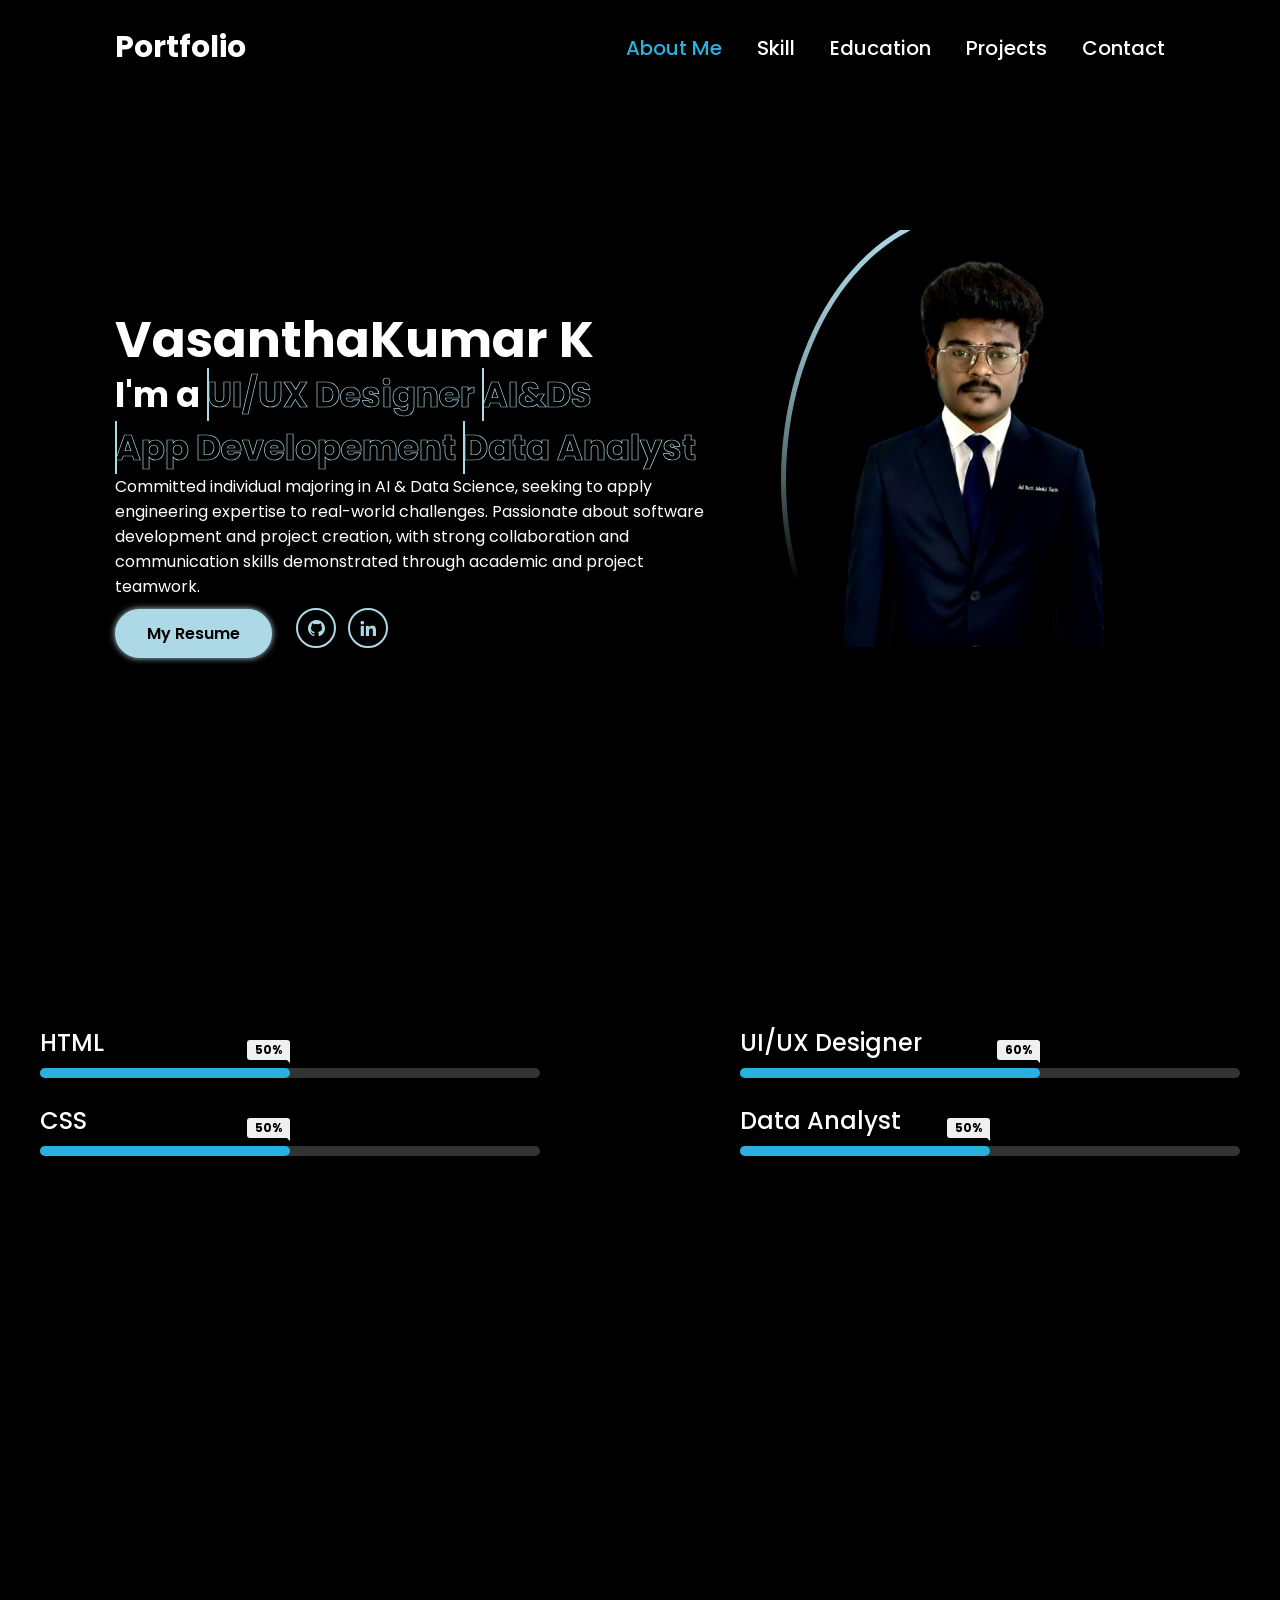
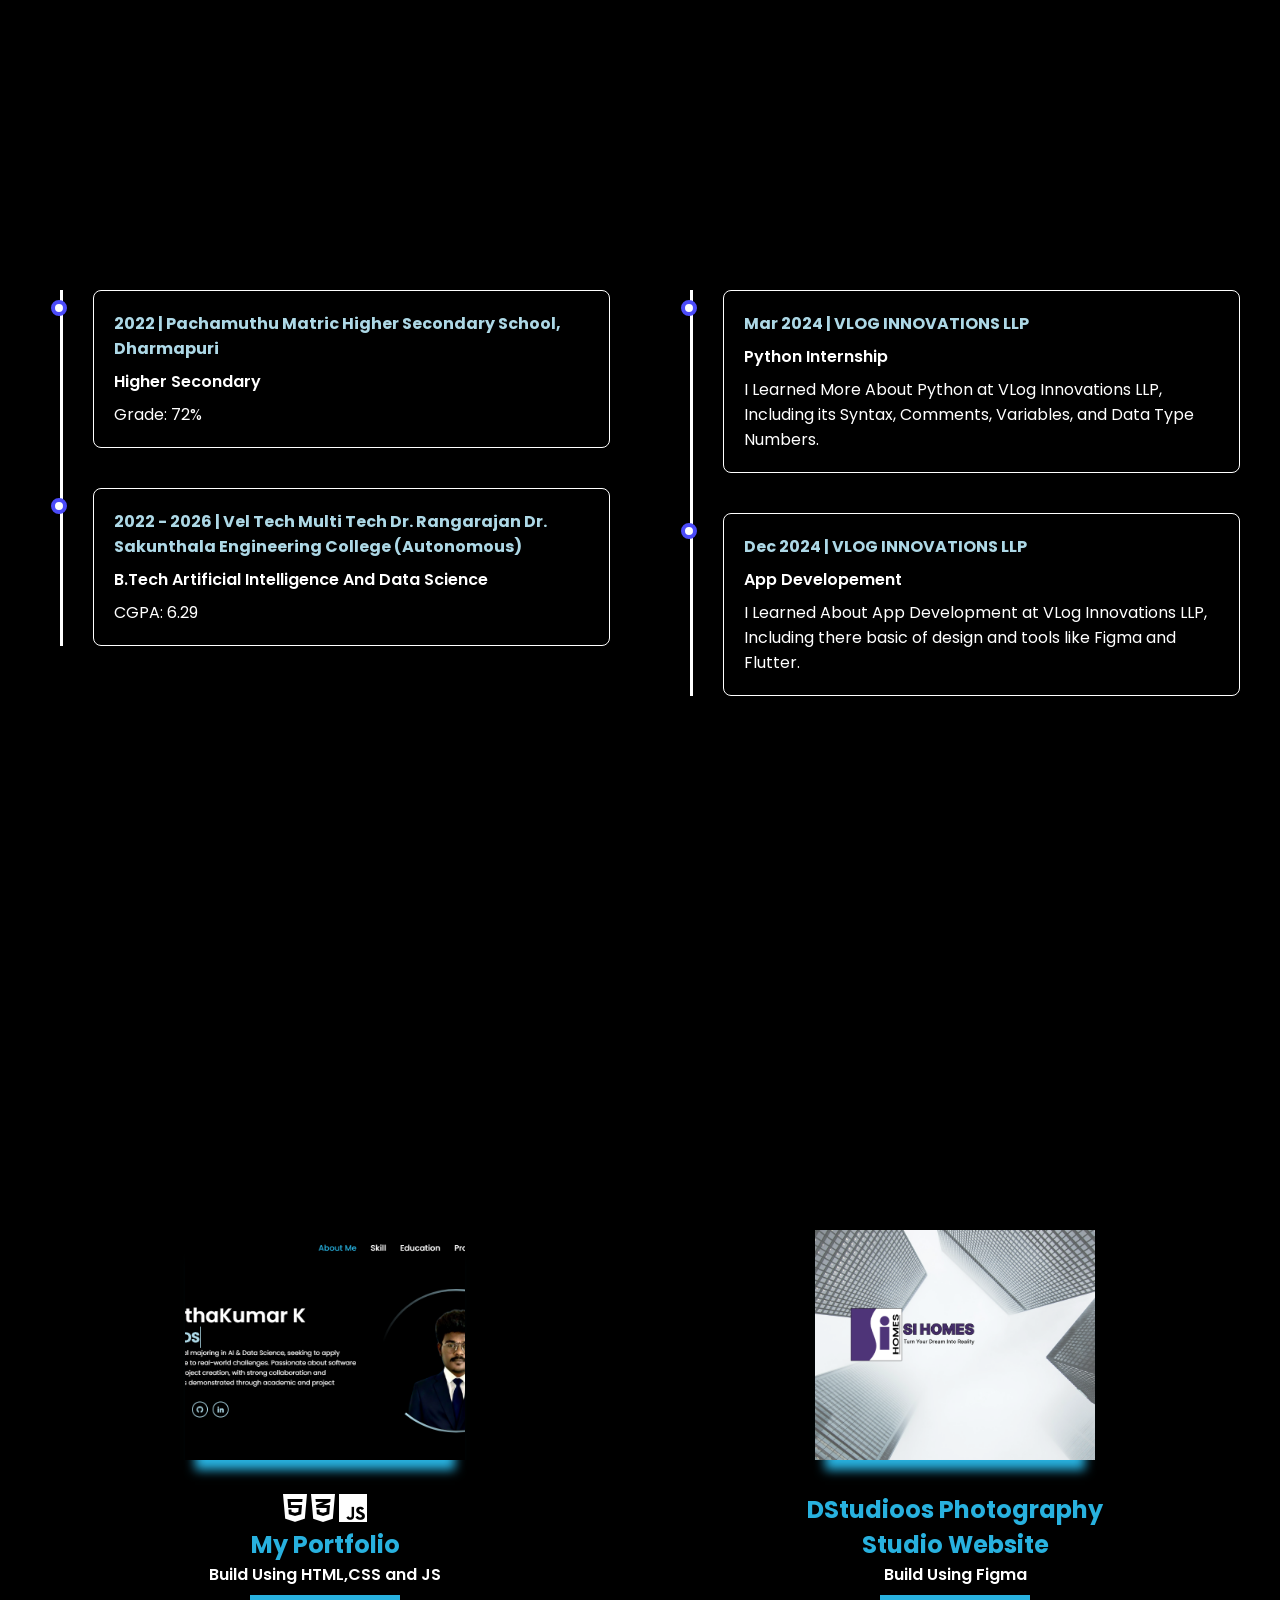
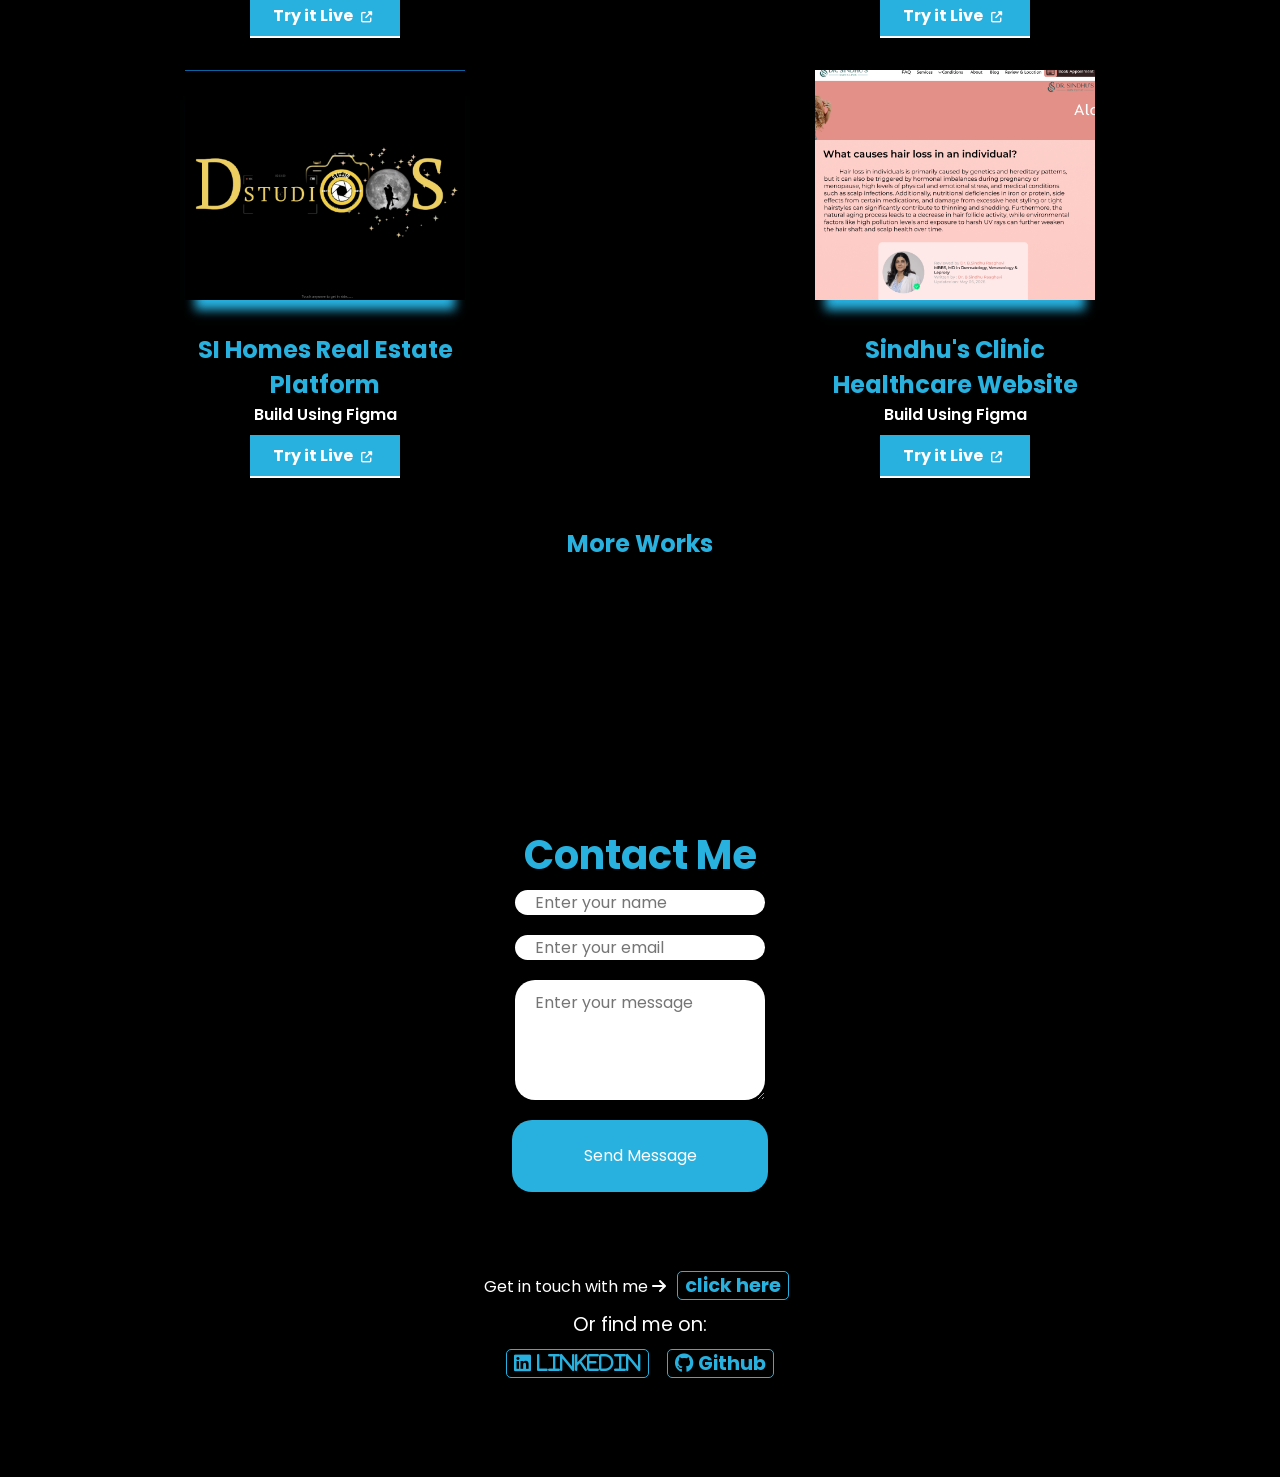
<file: index.html>
<!DOCTYPE html>
<html lang="en">

<head>
    <meta charset="UTF-8">
    <meta name="viewport" content="width=device-width, initial-scale=1.0">
    <link rel="stylesheet" href="https://cdnjs.cloudflare.com/ajax/libs/font-awesome/6.5.1/css/all.min.css">
    <link rel="stylesheet" href="https://unpkg.com/aos@next/dist/aos.css" />
    <link href='https://unpkg.com/boxicons@2.1.4/css/boxicons.min.css' rel='stylesheet'>
    <link rel="stylesheet" href="index.css">
    <title>VasanthaKumar Portfolio</title>
    <script src="main.js" defer></script>
</head>

<body>
    <nav class="nav-container">
        <a href="./index.html" class="logo">Portfolio</a>
        <ul>
            <li><a href="index.html" class="active">About Me</a></li>
            <li><a href="skill.html" rel="">Skill</a></li>
            <li><a href="education.html" rel="">Education</a></li>
            <li><a href="project.html" rel="">Projects</a></li>
            <li><a href="Contact.html" rel="">Contact</a></li>
        </ul>
    </nav>

    <div class="bars_animation">
        <div class="bar" style="--i:6"></div>
        <div class="bar" style="--i:5"></div>
        <div class="bar" style="--i:4"></div>
        <div class="bar" style="--i:3"></div>
        <div class="bar" style="--i:2"></div>
        <div class="bar" style="--i:1"></div>
    </div>

    <section class="about_me">
        <div class="about_me_info">
            <h1>VasanthaKumar K</h1>
            <h2>I'm a
                <span style="--i:4" data_text="UI/UX Designer">UI/UX Designer</span>
                <span style="--i:3" data_text="AI&DS">AI&DS</span>
                <span style="--i:2" data_text="App Developement">App Developement</span>
                <span style="--i:1" data_text="Data Analyst">Data Analyst</span>
            </h2>
            <p>Committed individual majoring in AI & Data Science,
                seeking to apply engineering expertise to real-world
                challenges. Passionate about software development and
                project creation, with strong collaboration and
                communication skills demonstrated through academic
                and project teamwork.
            </p>
            <div class="btn_list">
                <a href="vasanthakumar.pdf" class="btn">My Resume</a>
                <div class="list">
                    <a href="https://github.com/Vasanthakumar-2004"><i class='bx bxl-github'></i></a>
                    <a href="https://www.linkedin.com/in/k-vasanthakumar/"><i class='bx bxl-linkedin'></i></a>
                </div>
            </div>
        </div>

        <div class="img">
            <div class="img_box">
                <div class="img_item">
                    <img src="./vasanth-1.png" alt="" />
                </div>
            </div>
        </div>
    </section>

    <section id="section-skills" class="skills">
        <div class="right-content">
            <div class="skills-all-bar">
                <div class="skills-bar">
                    <div class="bar">

                        <div class="info">
                            <span>HTML</span>
                        </div>

                        <div class="progress-line">
                            <span class="html"></span>
                        </div>

                        <div class="bar">
                            <div class="info">
                                <span>CSS</span>
                            </div>

                            <div class="progress-line">
                                <span class="css"></span>
                            </div>
                        </div>
                    </div>
                </div>

                <div class="skills-bar">
                    <div class="bar">

                        <div class="info">
                            <span>UI/UX Designer</span>
                        </div>

                        <div class="progress-line">
                            <span class="ai"></span>
                        </div>

                        <div class="bar">
                            <div class="bar">
                                <div class="info">
                                    <span>Data Analyst</span>
                                </div>

                                <div class="progress-line">
                                    <span class="ds"></span>
                                </div>
                            </div>
                        </div>
                    </div>
                </div>
            </div>
        </div>
        </div>
    </section>

    <section id="section-Education" class="resume-section">
        <div class="resume-container">
            <div class="resume-column">
                <div class="timeline">
                    <div class="timeline-item">
                        <div class="timeline-dot"></div>
                        <div class="timeline-content">
                            <span class="timeline-date">2022 | Pachamuthu Matric Higher Secondary School,
                                Dharmapuri</span>
                            <h4>Higher Secondary</h4>
                            <p>Grade: 72%</p>
                        </div>
                    </div>

                    <div class="timeline-item">
                        <div class="timeline-dot"></div>
                        <div class="timeline-content">
                            <span class="timeline-date">2022 - 2026 | Vel Tech Multi Tech Dr. Rangarajan Dr. Sakunthala
                                Engineering College (Autonomous)</span>
                            <h4>B.Tech Artificial Intelligence And Data Science</h4>
                            <p>CGPA: 6.29</p>
                        </div>
                    </div>
                </div>
            </div>

            <div class="resume-column">
                <div class="timeline">
                    <div class="timeline-item">
                        <div class="timeline-dot"></div>
                        <div class="timeline-content">

                            <span class="timeline-date">Mar 2024 | VLOG INNOVATIONS LLP</span>
                            <h4>Python Internship</h4>
                            <p>I Learned More About Python at VLog
                                Innovations LLP, Including its Syntax,
                                Comments, Variables, and Data Type Numbers.</p>
                        </div>
                    </div>

                    <div class="timeline-item">
                        <div class="timeline-dot"></div>
                        <div class="timeline-content">

                            <span class="timeline-date">Dec 2024 | VLOG INNOVATIONS LLP</span>
                            <h4>App Developement</h4>
                            <p>I Learned About App Development at VLog Innovations LLP, Including there basic of
                                design and tools like Figma and Flutter.</p>
                        </div>
                    </div>
                </div>
            </div>
        </div>
    </section>

    <section id="my-works">
        <div class="portfolio">
            <div class="project-container">
                <div class="project-column">
                    <div class="portfolio-content container">
                        <div class="proj-1">
                            <img src="./my_portfolio.PNG">
                            <div class="proj1-details">
                                <i class="fa-brands fa-html5"></i>
                                <i class="fa-brands fa-css3-alt"></i>
                                <i class="fa-brands fa-js"></i>
                                <h2>My Portfolio</h2>
                                <p>Build Using HTML,CSS and JS</p>
                                <button><a href="https://vasanthakumar-2004.github.io/My_Portfolio/" target="blank">Try
                                        it Live
                                        <i class="fas fa-external-link-alt"></i></a>
                                </button>
                            </div>
                        </div>

                        <div class="proj-2">
                            <img src="./project-1.PNG">
                            <div class="proj1-details">
                                <!-- <i class="fa-brands fa-html5"></i>
                            <i class="fa-brands fa-css3-alt"></i>
                            <i class="fa-brands fa-js"></i> -->
                                <h2>SI Homes Real Estate Platform</h2>
                                <p>Build Using Figma</p>
                                <button><a
                                        href="https://www.figma.com/design/uWf05gUfEZp9aQF5GDk62v/Untitled?node-id=16-2&t=H9rAsawZoNLd2D2Y-1"
                                        target="blank">Try it Live <i class="fas fa-external-link-alt"></i></a>
                                </button>
                            </div>
                        </div>
                    </div>
                </div>

                <div class="project-column">
                    <div class="portfolio-content container">
                        <div class="proj-3">
                            <img src="./project-2.PNG">
                            <div class="proj1-details">
                                <!-- <i class="fa-brands fa-html5"></i>
                            <i class="fa-brands fa-css3-alt"></i>
                            <i class="fa-brands fa-js"></i> -->
                                <h2>DStudioos Photography Studio Website</h2>
                                <p>Build Using Figma</p>
                                <button><a
                                        href="https://www.figma.com/design/t0U9JHfPLI0zr0eUjEvFi0/Untitled?node-id=1-4&t=x6TIq6PaKLezVpaf-1"
                                        target="blank">Try it Live <i class="fas fa-external-link-alt"></i></a>
                                </button>
                            </div>
                        </div>

                        <div class="proj-4">
                            <img src="./project-3.PNG">
                            <div class="proj1-details">
                                <!-- <i class="fa-brands fa-html5"></i>
                            <i class="fa-brands fa-css3-alt"></i>
                            <i class="fa-brands fa-js"></i> -->
                                <h2>Sindhu's Clinic Healthcare Website</h2>
                                <p>Build Using Figma</p>
                                <button><a
                                        href="https://www.figma.com/design/bhLt3nWiWgSmuUyJcXJwCc/Untitled?node-id=0-1&t=Khv708AMUnp4Rg54-1"
                                        target="blank">Try it Live <i class="fas fa-external-link-alt"></i></a>
                                </button>
                            </div>
                        </div>
                    </div>
                </div>
            </div>

            <div class="more-work">
                <a href="https://github.com/Vasanthakumar-2004" target="blank">More Works</a>
            </div>
        </div>

    </section>

    <section id="section-contact" class="contact">
        <div id="contact-me">
            <div class="container">
                <div class="contact-content">
                    <h2>Contact Me</h2>
                    <form class="contact-form" id="contact-form"
                        data-sheets-endpoint="https://script.google.com/macros/s/AKfycbz0I5yYVTTUwa115kjIw3XCAq9MMgZbXia7VqjFE_3TooB5V_99bil3Hx9yUqxcmLl8/exec">
                        <input type="text" name="name" placeholder="Enter your name" autocomplete="name" required>
                        <input type="email" name="email" placeholder="Enter your email" autocomplete="email" required>
                        <textarea name="message" placeholder="Enter your message" rows="4" required></textarea>
                        <button type="submit">Send Message</button>
                        <p class="form-status" id="contact-status" aria-live="polite"></p>
                    </form>

                    <p class="mail">
                        Get in touch with me
                        <i class="fas fa-arrow-right"></i>
                        <a href="https://forms.gle/wiWG9Ju7QA9TzYY67">click here</a>
                    <p class="links">Or find me on:</p>
                    </p>
                    <a href="https://www.linkedin.com/in/k-vasanthakumar/" target="blank"><i class="fab fa-linkedin">
                            Linkedin</i></a>
                    <a href="https://github.com/Vasanthakumar-2004" target="blank"><i class="fab fa-github"></i>
                        Github</a>

                </div>
            </div>
        </div>
    </section>

</body>

</html>
</file>
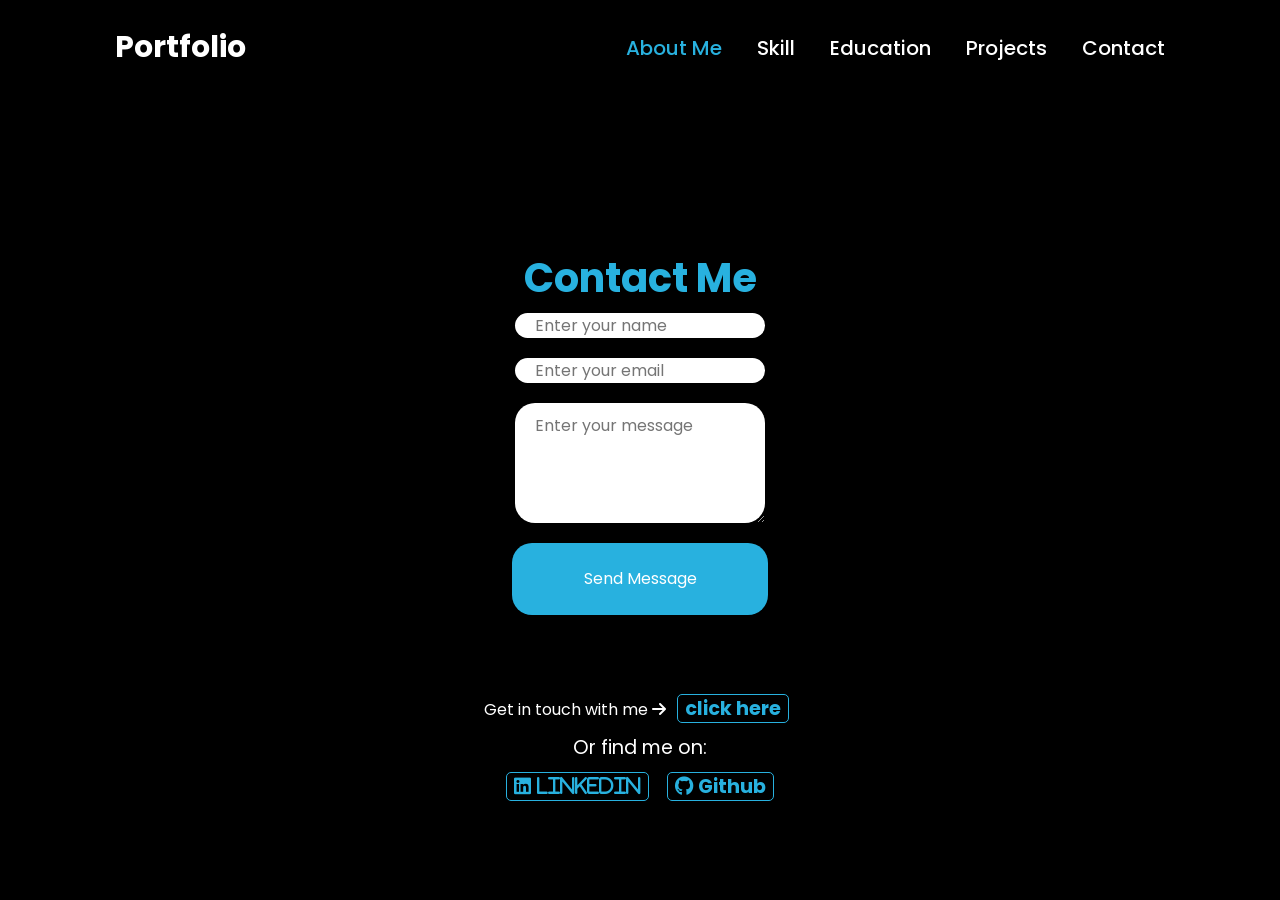
<file: Contact.html>
<!DOCTYPE html>
<html lang="en">
<head>
    <meta charset="UTF-8">
    <meta name="viewport" content="width=device-width, initial-scale=1.0">
    <link rel="stylesheet" href="https://cdnjs.cloudflare.com/ajax/libs/font-awesome/6.5.1/css/all.min.css">
    <link rel="stylesheet" href="https://unpkg.com/aos@next/dist/aos.css" />
    <link href='https://unpkg.com/boxicons@2.1.4/css/boxicons.min.css' rel='stylesheet'>
    <link rel="stylesheet" href="index.css">
    <title>VasanthaKumar Portfolio</title>
    <script src="main.js" defer></script>
</head>
<body>
    <nav class="nav-container">
        <a href="./index.html" class="logo">Portfolio</a>
        <ul>
            <li><a href="index.html" class="active">About Me</a></li>
            <li><a href="skill.html" rel="">Skill</a></li>
            <li><a href="education.html" rel="">Education</a></li>
            <li><a href="project.html" rel="">Projects</a></li>
            <li><a href="Contact.html" rel="">Contact</a></li>
        </ul>
    </nav>

    <div class="bars_animation">
        <div class="bar" style="--i:6"></div>
        <div class="bar" style="--i:5"></div>
        <div class="bar" style="--i:4"></div>
        <div class="bar" style="--i:3"></div>
        <div class="bar" style="--i:2"></div>
        <div class="bar" style="--i:1"></div>
    </div>

    <section id="section-contact" class="contact">
        <div id="contact-me">
            <div class="container">
                <div class="contact-content">
                    <h2>Contact Me</h2>

                    <form class="contact-form" id="contact-form" data-sheets-endpoint="https://script.google.com/macros/s/AKfycbz0I5yYVTTUwa115kjIw3XCAq9MMgZbXia7VqjFE_3TooB5V_99bil3Hx9yUqxcmLl8/exec">
                        <input type="text" name="name" placeholder="Enter your name" autocomplete="name" required>
                        <input type="email" name="email" placeholder="Enter your email" autocomplete="email" required>
                        <textarea name="message" placeholder="Enter your message" rows="4" required></textarea>
                        <button type="submit">Send Message</button>
                        <p class="form-status" id="contact-status" aria-live="polite"></p>
                    </form>

                    <p class="mail">
                        Get in touch with me
                        <i class="fas fa-arrow-right"></i>
                        <a href="https://forms.gle/wiWG9Ju7QA9TzYY67">click here</a>
                        <p class="links">Or find me on:</p>
                    </p>
                    <a href="https://www.linkedin.com/in/k-vasanthakumar/" target="blank"><i class="fab fa-linkedin">
                        Linkedin</i></a>
                    <a href="https://github.com/Vasanthakumar-2004" target="blank"><i class="fab fa-github"></i> Github</a>
                    
                </div>
            </div>
        </div>
    </section>

</body>
</html>
</file>
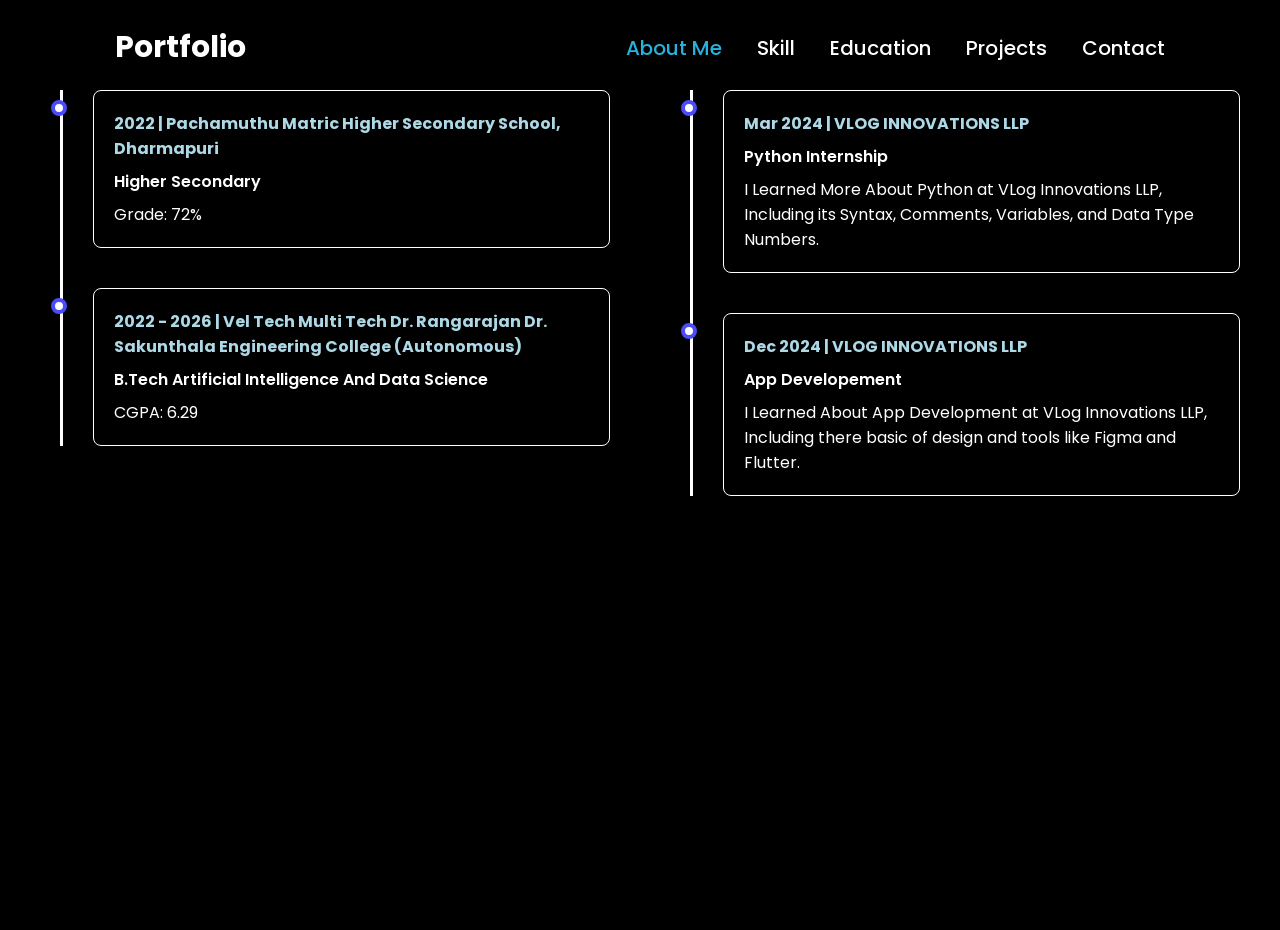
<file: education.html>
<!DOCTYPE html>
<html lang="en">
<head>
    <meta charset="UTF-8">
    <meta name="viewport" content="width=device-width, initial-scale=1.0">
    <link rel="stylesheet" href="https://cdnjs.cloudflare.com/ajax/libs/font-awesome/6.5.1/css/all.min.css">
    <link rel="stylesheet" href="https://unpkg.com/aos@next/dist/aos.css" />
    <link href='https://unpkg.com/boxicons@2.1.4/css/boxicons.min.css' rel='stylesheet'>
    <link rel="stylesheet" href="index.css">
    <title>VasanthaKumar Portfolio</title>
</head>
<body>
    <nav class="nav-container">
        <a href="./index.html" class="logo">Portfolio</a>
        <ul>
            <li><a href="index.html" class="active">About Me</a></li>
            <li><a href="skill.html" rel="">Skill</a></li>
            <li><a href="education.html" rel="">Education</a></li>
            <li><a href="project.html" rel="">Projects</a></li>
            <li><a href="Contact.html" rel="">Contact</a></li>
        </ul>
    </nav>

    <div class="bars_animation">
        <div class="bar" style="--i:6"></div>
        <div class="bar" style="--i:5"></div>
        <div class="bar" style="--i:4"></div>
        <div class="bar" style="--i:3"></div>
        <div class="bar" style="--i:2"></div>
        <div class="bar" style="--i:1"></div>
    </div>

      <section id="section-Education" class="resume-section">
        <div class="resume-container">
          <div class="resume-column">
            <div class="timeline">
              <div class="timeline-item">
                <div class="timeline-dot"></div>
                <div class="timeline-content">
                  <span class="timeline-date">2022 | Pachamuthu Matric Higher Secondary School, Dharmapuri</span>
                  <h4>Higher Secondary</h4>
                  <p>Grade: 72%</p>
                </div>
              </div>

              <div class="timeline-item">
                <div class="timeline-dot"></div>
                <div class="timeline-content">
                  <span class="timeline-date">2022 - 2026 | Vel Tech Multi Tech Dr. Rangarajan Dr. Sakunthala Engineering College (Autonomous)</span>
                  <h4>B.Tech Artificial Intelligence And Data Science</h4>
                  <p>CGPA: 6.29</p>
                </div>
              </div>
            </div>
          </div>
          
          <div class="resume-column">
            <div class="timeline">
                <div class="timeline-item">
                    <div class="timeline-dot"></div>
                    <div class="timeline-content">
                        
                    <span class="timeline-date">Mar 2024 | VLOG INNOVATIONS LLP</span>
                    <h4>Python Internship</h4>
                    <p>I Learned More About Python at VLog
                        Innovations LLP, Including its Syntax,
                        Comments, Variables, and Data Type Numbers.</p>
                    </div>
                </div>
            
                <div class="timeline-item">
                  <div class="timeline-dot"></div>
                  <div class="timeline-content">

                    <span class="timeline-date">Dec 2024 | VLOG INNOVATIONS LLP</span>
                    <h4>App Developement</h4>
                    <p>I Learned About App Development at VLog Innovations LLP, Including there basic of
                        design and tools like Figma and Flutter.</p>
                  </div>
                </div>
              </div>
          </div>
        </div>
    </section>

</body>
</html>
</file>
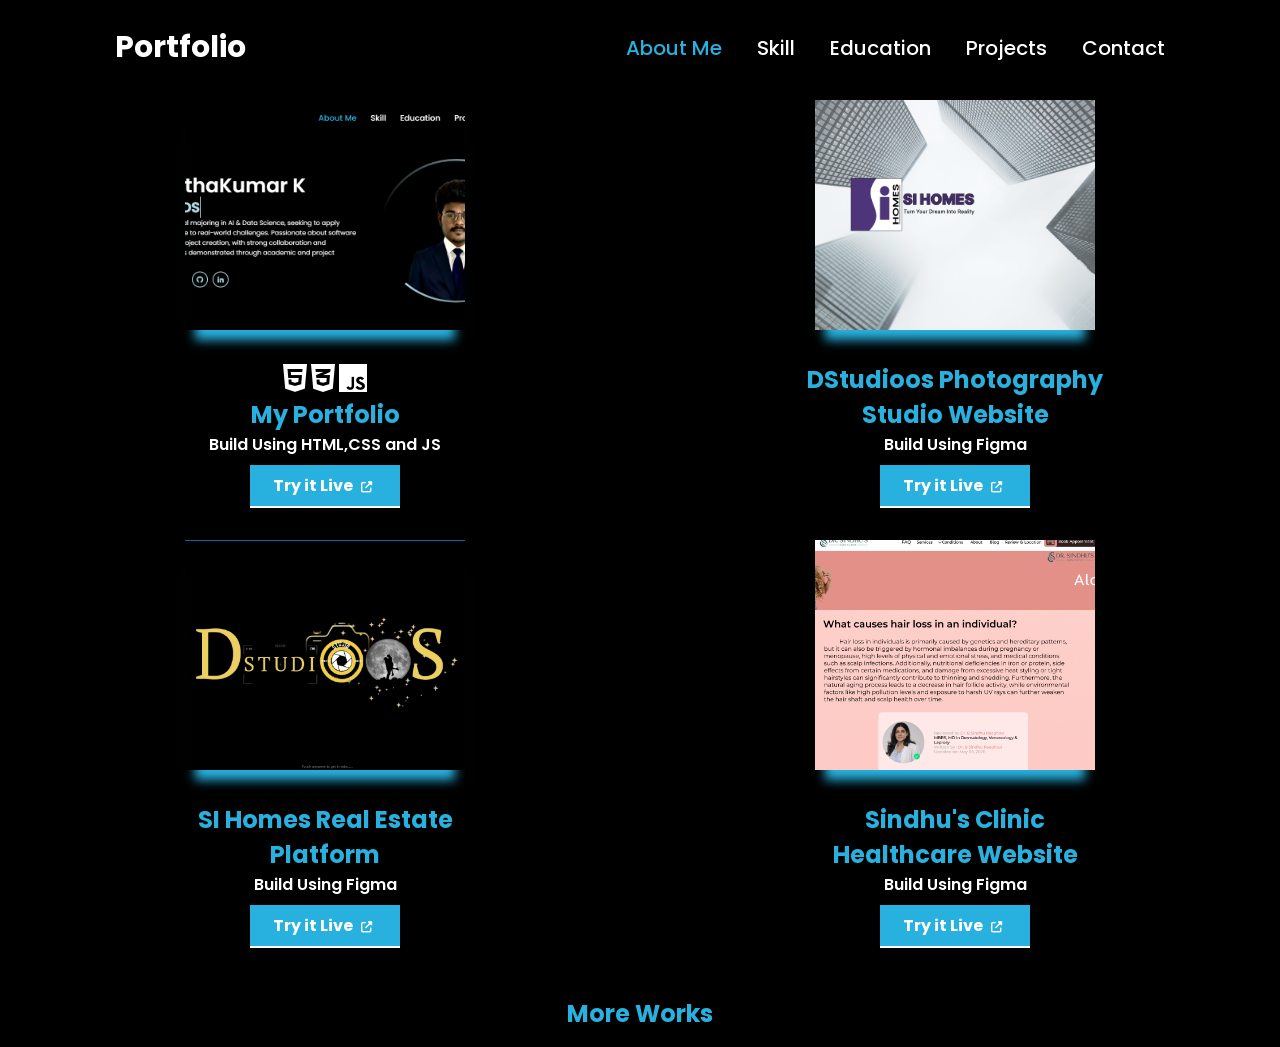
<file: project.html>
<!DOCTYPE html>
<html lang="en">

<head>
    <meta charset="UTF-8">
    <meta name="viewport" content="width=device-width, initial-scale=1.0">
    <link rel="stylesheet" href="https://cdnjs.cloudflare.com/ajax/libs/font-awesome/6.5.1/css/all.min.css">
    <link rel="stylesheet" href="https://unpkg.com/aos@next/dist/aos.css" />
    <link href='https://unpkg.com/boxicons@2.1.4/css/boxicons.min.css' rel='stylesheet'>
    <link rel="stylesheet" href="index.css">
    <title>VasanthaKumar Portfolio</title>
    <script src="main.js" defer></script>
</head>

<body>
    <nav class="nav-container">
        <a href="./index.html" class="logo">Portfolio</a>
        <ul>
            <li><a href="index.html" class="active">About Me</a></li>
            <li><a href="skill.html" rel="">Skill</a></li>
            <li><a href="education.html" rel="">Education</a></li>
            <li><a href="project.html" rel="">Projects</a></li>
            <li><a href="Contact.html" rel="">Contact</a></li>
        </ul>
    </nav>

    <div class="bars_animation">
        <div class="bar" style="--i:6"></div>
        <div class="bar" style="--i:5"></div>
        <div class="bar" style="--i:4"></div>
        <div class="bar" style="--i:3"></div>
        <div class="bar" style="--i:2"></div>
        <div class="bar" style="--i:1"></div>
    </div>

    <section id="my-works">
        <div class="portfolio">
            <div class="project-container">
                <div class="project-column">
                    <div class="portfolio-content container">
                        <div class="proj-1">
                            <img src="./my_portfolio.PNG">
                            <div class="proj1-details">
                                <i class="fa-brands fa-html5"></i>
                                <i class="fa-brands fa-css3-alt"></i>
                                <i class="fa-brands fa-js"></i>
                                <h2>My Portfolio</h2>
                                <p>Build Using HTML,CSS and JS</p>
                                <button><a href="https://vasanthakumar-2004.github.io/My_Portfolio/" target="blank">Try
                                        it Live
                                        <i class="fas fa-external-link-alt"></i></a>
                                </button>
                            </div>
                        </div>

                        <div class="proj-2">
                            <img src="./project-1.PNG">
                            <div class="proj1-details">
                                <!-- <i class="fa-brands fa-html5"></i>
                            <i class="fa-brands fa-css3-alt"></i>
                            <i class="fa-brands fa-js"></i> -->
                                <h2>SI Homes Real Estate Platform</h2>
                                <p>Build Using Figma</p>
                                <button><a
                                        href="https://www.figma.com/design/uWf05gUfEZp9aQF5GDk62v/Untitled?node-id=16-2&t=H9rAsawZoNLd2D2Y-1"
                                        target="blank">Try it Live <i class="fas fa-external-link-alt"></i></a>
                                </button>
                            </div>
                        </div>
                    </div>
                </div>

                <div class="project-column">
                    <div class="portfolio-content container">
                        <div class="proj-3">
                            <img src="./project-2.PNG">
                            <div class="proj1-details">
                                <!-- <i class="fa-brands fa-html5"></i>
                            <i class="fa-brands fa-css3-alt"></i>
                            <i class="fa-brands fa-js"></i> -->
                                <h2>DStudioos Photography Studio Website</h2>
                                <p>Build Using Figma</p>
                                <button><a
                                        href="https://www.figma.com/design/t0U9JHfPLI0zr0eUjEvFi0/Untitled?node-id=1-4&t=x6TIq6PaKLezVpaf-1"
                                        target="blank">Try it Live <i class="fas fa-external-link-alt"></i></a>
                                </button>
                            </div>
                        </div>

                        <div class="proj-4">
                            <img src="./project-3.PNG">
                            <div class="proj1-details">
                                <!-- <i class="fa-brands fa-html5"></i>
                            <i class="fa-brands fa-css3-alt"></i>
                            <i class="fa-brands fa-js"></i> -->
                                <h2>Sindhu's Clinic Healthcare Website</h2>
                                <p>Build Using Figma</p>
                                <button><a
                                        href="https://www.figma.com/design/bhLt3nWiWgSmuUyJcXJwCc/Untitled?node-id=0-1&t=Khv708AMUnp4Rg54-1"
                                        target="blank">Try it Live <i class="fas fa-external-link-alt"></i></a>
                                </button>
                            </div>
                        </div>
                    </div>
                </div>
            </div>

            <div class="more-work">
                <a href="https://github.com/Vasanthakumar-2004" target="blank">More Works</a>
            </div>
        </div>
    </section>

</body>

</html>
</file>
<file: index.css>
@import url('https://fonts.googleapis.com/css2?family=Poppins:wght@100;200;300;400;500;600&display=swap');

*{
    margin: 0;
    padding: 0;
    box-sizing: border-box;
    font-family: 'poppins', 'sans-serif';
}

body{
    background-color: black;
    width: 100%;
    height: 100%;
}

a{
    color: white;
    text-decoration: none;
}

.nav-container{
    position: fixed;
    left: 0;
    top: 0;
    width: 100%;
    padding: 25px 9%;
    display: flex;
    justify-content: space-between;
    align-items: center;
    z-index: 100;
    visibility: hidden;
    opacity: 0;
    animation: show_navbar 1.5s linear forwards;
    animation-delay: 1.2s;
}

@keyframes show_navbar{
    100%{
        visibility: visible;
        opacity: 1;
    }
}

.nav-container .logo{
    font-size: 30px;
    font-weight: 700;
}

.nav-container ul{
    display: flex;
}

.nav-container ul li{
    list-style: none;
    margin-left: 35px;
}

.nav-container ul li a{
    font-size: 20px;
    font-weight: 500;
    transition: .5s;
}

.active{
    color: rgb(40, 177, 223);
}

.nav-container ul li:hover a{
    color: rgb(40, 177, 223);
}

.about_me{
    display: flex;
    gap: 50px;
    align-items: center;
    height: 100vh;
    padding: 60px 9% 0;
    color: white;
    visibility: hidden;
    opacity: 0;
    animation: show_navbar 1.5s linear forwards;
    animation-delay: 1.6s;
}

.about_me h1{
    font-size: 50px;
}

.about_me h2{
    display: inline-block;
    font-size: 35px;
    margin-top: -10px;
}

.about_me h2 span{
    position: relative;
    display: inline-block;
    color: transparent;
    -webkit-text-stroke: .7px lightblue;
    animation: display_text 16s linear infinite;
    animation-delay: calc(-4s * var(--i));
}

@keyframes display_text{
    25%, 100%{
        display:none;
    }
}

.about_me h2 span::before{
    content: attr(data_text);
    position: absolute;
    width: 0%;
    border-right: 2px solid lightblue;
    color: lightblue;
    white-space: nowrap;
    overflow: hidden;
    animation: fill_text 4s linear infinite;
}

@keyframes fill_text{
    10%, 100%{
        width: 0%;
    }
    70%, 90%{
        width: 100%;
    }
}

.about_me p{
    font-size: 16px;
    margin-top: 10px 0 25px;
}

.about_me .btn_list{
    display: flex;
    align-items: center;
}

.btn{
    display: inline-block;
    padding: 10px 30px;
    margin-top: 10px;
    background-color: lightblue;
    border: 2px solid lightblue;
    border-radius: 30px;
    box-shadow: 0 0 6px lightblue;
    font-size: 16px;
    color: black;
    font-weight: 600;
}

.btn:hover{
    background: transparent;
    color: lightblue;
    box-shadow: none;
}

.about_me .btn_list .list{
    margin-left: 20px;
}

.about_me .btn_list .list a{
    display: inline-flex;
    padding: 8px;
    border: 2px solid lightblue;
    border-radius: 30px;
    font-size: 20px;
    color: lightblue;
    margin: 0 4px;
}

.about_me .btn_list .list a:hover{
    background: lightblue;
    color: black;
    box-shadow: 0 0 10px lightblue;
}

.img .img_box{
    position: relative;
    width: 30vw;
    height: 60vh;
    border-radius: 50%;
    padding: 5px;
    display: flex;
    justify-content: center;
    align-items: center;
    overflow: hidden;
}

.img .img_box::before,
.img .img_box::after{
    content: '';
    position: absolute;
    width: 500px;
    height: 500px;
    background: conic-gradient(transparent,transparent,
    transparent, lightblue);
    transform: rotate(0deg);
    animation: rotate_border 10s linear infinite;
}

.img .img_box::after{
    animation-delay: -5s;
}

@keyframes rotate_border{
    100%{
        transform: rotate(360deg);
    }
}

.img .img_box .img_item{
    position: relative;;
    width: 100%;
    height: 100%;
    background: black;
    border-radius: 50%;
    border: .1px solid black;
    display: flex;
    justify-content: center;
    overflow: hidden;
    z-index: 1;
}

.img .img_box .img_item img{
    position: absolute;
    top: 24px;
    display: block;
    width: 85%;
    object-fit: cover;
    mix-blend-mode: lighten;
}

/* .huggingface{
    width: 22px;
    height: 22px;
    background-color: lightblue;
} */

.bars_animation{
    position: absolute;
    width: 100%;
    height: 100%;
    display: flex;
    z-index: -1;
}

.bars_animation .bar{
    width: 100%;
    height: 100%;
    background: black;
    transform: translateY(-100%);
    animation: show_bars .5s ease-in-out forwards;
    animation-delay: calc(.1s * var(--i));
}

@keyframes show_bars{
    100%{
        transform: translateY(0%);
    }
}













/*-----Education-----*/

.resume-section {
    background: black;
    padding: 60px 0;
    margin-top: 30px;
    color: #fff;
    min-height: 100vh;
}

.resume-title {
    text-align: center;
    font-size: 2rem;
    font-weight: bold;
    margin-bottom: 40px;
}
.resume-title span {
    color: lightblue;
}

.resume-container {
    display: flex;
    justify-content: center;
    gap: 60px;
    max-width: 1200px;
    margin: 0 auto;
}

.resume-column {
    flex: 1;
    min-width: 320px;
}

.resume-column h3 {
    font-size: 1.5rem;
    margin-bottom: 30px;
    font-weight: 600;
    text-align: center;
}

.timeline {
    position: relative;
    margin-left: 20px;
    padding-left: 20px;
    border-left: 3px solid white;
}

.timeline-item {
    position: relative;
    margin-bottom: 40px;
}

.timeline-dot {
    position: absolute;
    left: -32px;
    top: 10px;
    width: 16px;
    height: 16px;
    background: #fff;
    border: 4px solid rgb(75, 75, 249);
    border-radius: 50%;
    z-index: 1;
}

.timeline-content {
    background: #000000;
    border: 1px solid #fff;
    border-radius: 8px;
    padding: 20px;
    margin-left: 10px;
    box-shadow: 0 2px 8px rgba(0,0,0,0.05);
}

.timeline-content h4 {
    font-size: 1rem;
    font-weight: 600;
    margin-bottom: 8px;
    color: white;

}

.timeline-date {
    color: lightblue;
    font-size: 1rem;
    font-weight: bold;
    display: block;
    margin-bottom: 8px;
}



/*-----Skills-----*/
.skills{
    background: black;
    display: flex;
    justify-content: center;
    height: 100vh;
}

/* .skills-heading {
    font-size: 3rem;
    font-weight: 600;
    color: rgb(40, 177, 223);
    text-align: right;
    padding-top: 15px;
} */

.skills-bar {
    padding:  100px;
}

.skills-bar .bar {
    margin: 25px 0;
}

.skills-bar .bar .info span {
    font-size: 1.5rem;
    font-weight: 500;
}

.skills-bar .bar .info {
    margin-bottom: 8px;
    color: white;
    text-align: left;
}

.skills-all-bar{
    display: flex;
    align-items: start;
}

.skills-bar .bar .progress-line {
    position: relative;
    height: 10px;
    width: 500px;
    background: #333;
    border-radius: 10px;
    transform: scaleX(0);
    transform-origin: left;
    animation: animate 1s cubic-bezier(1, 0, 0.5, 1) forwards;
}

.bar .progress-line span {
    position: absolute;
    background: rgb(40, 177, 223);
    height: 100%;
    border-radius: 10px;
    transform: scaleX(0);
    transform-origin: left;
    animation: animate 1s 1s cubic-bezier(1, 0, 0.5, 1) forwards;
}

@keyframes animate {
    100% {
        transform: scaleX(1);
    }
}

.progress-line .html {
    width: 50%;
}

.progress-line .css {
    width: 50%;
}

.progress-line .bootstrap {
    width: 50%;
}

.progress-line .javascript {
    width: 50%;
}

.progress-line .c {
    width: 50%;
}



.skills-bar .progress-line .ai {
    width: 60%;
}

.progress-line .sql {
    width: 60%;
}

.progress-line .dl {
    width: 50%;
}

.progress-line .ds {
    width: 50%;
}

.progress-line .nn {
    width: 50%;
}

.bar .progress-line span::before {
    position: absolute;
    content: "";
    height: 0;
    right: 0;
    top: -12px;
    width: 0;
    border: 7px solid transparent;
    border-bottom-width: 0px;
    border-right-width: 0px;
    border-top-style: #f0f0f0;
    border-top-color: #f0f0f0;
}

.bar .progress-line span::after {
    position: absolute;
    right: 0;
    top: -28px;
    color: black;
    font-size: 12px;
    font-weight: 700;
    background: #f0f0f0;
    padding: 1px 8px;
    border-radius: 3px;
}

.progress-line .html::after {
    content: "50%";
}

.progress-line .css::after {
    content: "50%";
}

.progress-line .bootstrap::after {
    content: "50%";
}

.progress-line .javascript::after {
    content: "50%";
}

.progress-line .c::after {
    content: "50%";
}

.progress-line .ai::after {
    content: "60%";
}

.progress-line .sql::after {
    content: "60%";
}

.progress-line .dl::after {
    content: "50%";
}

.progress-line .ds::after {
    content: "50%";
}

.progress-line .nn::after {
    content: "50%";
}



/*-----Project-----*/
 
.portfolio-content{
    display: flex;
    justify-content: center;
    align-items: flex-start;
    flex-wrap: wrap;
    gap: 2rem;
    margin-left: 0;
    padding-top: 100px;
}

.project-container {
    display: flex;
    justify-content: center;
    gap: 60px;
    max-width: 1200px;
    margin: 0 auto;
}

.project-column {
    flex: 1;
    min-width: 320px;
}

.proj-1,
.proj-2{
    display: flex;
    justify-content: center;
    align-items: center;
    gap: 1.7rem;
}

.portfolio {
  background: black;
  /* padding: 2rem 0; */
}

/* .proj-heading h1 {
  text-align: center;
  color: rgb(40, 177, 223);
  font-size: 2rem;
  font-weight: bold;
  margin: 1.5rem 0;
} */

.proj-1 img {
  height: 230px;
  width: 280px;
  object-fit: cover;
  /* border-radius: 50%; */
  box-shadow: 0 20px 10px -10px rgb(40, 177, 223);
  margin-right: 1.7rem;
}

.proj-1 .proj1-details {
  width: 100%;
  max-width: 320px;
}

.proj-1 .proj1-details i {
  font-size: 2rem;
  color: #ffffff;
}

.proj-1 .proj1-details h2 {
  font-size: 1.5rem;
  color: rgb(40, 177, 223);
}

.proj-1 .proj1-details p {
  font-size: 1rem;
  color: #ffffff;
  font-weight: 600;
}

.proj-1 .proj1-details button {
  background: rgb(40, 177, 223);
  padding: 0.5rem;
  margin-top: 0.5rem;
  width: 150px;
  border: none;
  border-bottom: 2px solid #ffffff;
}

.proj-1 .proj1-details button a {
  text-decoration: none;
  color: #ffffff;
  font-weight: bold;
  font-size: 1rem;
  transition: 0.2s ease-in-out;
  text-align: center;
  transition: 0.3s ease-in-out;
}

.proj-1 .proj1-details button .fas {
  font-size: 0.7rem;
  padding: 0.3rem;
  transition: 0.2s ease-in-out;
}

.proj-1 .proj1-details button:hover {
  background: #000000;
}

.proj-1 .proj1-details button:hover a,
.proj-1 .proj1-details button:hover .fas {
  color: #f0f0e6;
}

/*.....proj2.....*/
.portfolio-content{
    display: flex;
    justify-content: center;
    align-items: flex-start;
    flex-wrap: wrap;
    gap: 2rem;
    margin-left: 0;
    padding-top: 100px;
}

.proj-1,
.proj-2{
    display: flex;
    justify-content: left;
    align-items: center;
    gap: 1.7rem;
}

.portfolio {
  background: black;
  /* padding: 2rem 0; */
}

/* .proj-heading h1 {
  text-align: center;
  color: rgb(40, 177, 223);
  font-size: 2rem;
  font-weight: bold;
  margin: 1.5rem 0;
} */

.proj-2 img {
  height: 230px;
  width: 280px;
  object-fit: cover;
  /* border-radius: 50%; */
  box-shadow: 0 20px 10px -10px rgb(40, 177, 223);
  margin-right: 1.7rem;
}

.proj-2 .proj1-details {
  width: 32rem;
}

.proj-2 .proj1-details i {
  font-size: 2rem;
  color: #ffffff;
}

.proj-2 .proj1-details h2 {
  font-size: 1.5rem;
  color: rgb(40, 177, 223);
}

.proj-2 .proj1-details p {
  font-size: 1rem;
  color: #ffffff;
  font-weight: 600;
}

.proj-2 .proj1-details button {
  background: rgb(40, 177, 223);
  padding: 0.5rem;
  margin-top: 0.5rem;
  width: 150px;
  border: none;
  border-bottom: 2px solid #ffffff;
}

.proj-2 .proj1-details button a {
  text-decoration: none;
  color: #ffffff;
  font-weight: bold;
  font-size: 1rem;
  transition: 0.2s ease-in-out;
  text-align: center;
  transition: 0.3s ease-in-out;
}

.proj-2 .proj1-details button .fas {
  font-size: 0.7rem;
  padding: 0.3rem;
  transition: 0.2s ease-in-out;
}

.proj-2 .proj1-details button:hover {
  background: #000000;
}

.proj-2 .proj1-details button:hover a,
.proj-2 .proj1-details button:hover .fas {
  color: #f0f0e6;
}

/*.....proj3.....*/
.portfolio-content{
    display: flex;
    justify-content: center;
    align-items: flex-start;
    flex-wrap: wrap;
    gap: 2rem;
    margin-left: 0;
    padding-top: 100px;
}

.proj-2,
.proj-3{
    display: flex;
    justify-content: center;
    align-items: center;
    gap: 1.7rem;
}

.portfolio {
  background: black;
  /* padding: 2rem 0; */
}

/* .proj-heading h1 {
  text-align: center;
  color: rgb(40, 177, 223);
  font-size: 2rem;
  font-weight: bold;
  margin: 1.5rem 0;
} */

.proj-3 img {
  height: 230px;
  width: 280px;
  object-fit: cover;
  /* border-radius: 50%; */
  box-shadow: 0 20px 10px -10px rgb(40, 177, 223);
  margin-right: 1.7rem;
}

.proj-3 .proj1-details {
  width: 32rem;
}

.proj-3 .proj1-details i {
  font-size: 2rem;
  color: #ffffff;
}

.proj-3 .proj1-details h2 {
  font-size: 1.5rem;
  color: rgb(40, 177, 223);
}

.proj-3 .proj1-details p {
  font-size: 1rem;
  color: #ffffff;
  font-weight: 600;
}

.proj-3 .proj1-details button {
  background: rgb(40, 177, 223);
  padding: 0.5rem;
  margin-top: 0.5rem;
  width: 150px;
  border: none;
  border-bottom: 2px solid #ffffff;
}

.proj-3 .proj1-details button a {
  text-decoration: none;
  color: #ffffff;
  font-weight: bold;
  font-size: 1rem;
  transition: 0.2s ease-in-out;
  text-align: center;
  transition: 0.3s ease-in-out;
}

.proj-3 .proj1-details button .fas {
  font-size: 0.7rem;
  padding: 0.3rem;
  transition: 0.2s ease-in-out;
}

.proj-3 .proj1-details button:hover {
  background: #000000;
}

.proj-3 .proj1-details button:hover a,
.proj-3 .proj1-details button:hover .fas {
  color: #f0f0e6;
}

/*-----pro-4-------*/
.portfolio-content{
    display: flex;
    justify-content: center;
    align-items: flex-start;
    flex-wrap: wrap;
    gap: 2rem;
    margin-left: 0;
    padding-top: 100px;
}

.proj-3,
.proj-4{
    display: flex;
    justify-content: right;
    align-items: center;
    gap: 1.7rem;
}

.portfolio {
  background: black;
  /* padding: 2rem 0; */
}

/* .proj-heading h1 {
  text-align: center;
  color: rgb(40, 177, 223);
  font-size: 2rem;
  font-weight: bold;
  margin: 1.5rem 0;
} */

.proj-4 img {
  height: 230px;
  width: 280px;
  object-fit: cover;
  /* border-radius: 50%; */
  box-shadow: 0 20px 10px -10px rgb(40, 177, 223);
  margin-right: 1.7rem;
}

.proj-4 .proj1-details {
  width: 32rem;
}

.proj-4 .proj1-details i {
  font-size: 2rem;
  color: #ffffff;
}

.proj-4 .proj1-details h2 {
  font-size: 1.5rem;
  color: rgb(40, 177, 223);
}

.proj-4 .proj1-details p {
  font-size: 1rem;
  color: #ffffff;
  font-weight: 600;
}

.proj-4 .proj1-details button {
  background: rgb(40, 177, 223);
  padding: 0.5rem;
  margin-top: 0.5rem;
  width: 150px;
  border: none;
  border-bottom: 2px solid #ffffff;
}

.proj-4 .proj1-details button a {
  text-decoration: none;
  color: #ffffff;
  font-weight: bold;
  font-size: 1rem;
  transition: 0.2s ease-in-out;
  text-align: center;
  transition: 0.3s ease-in-out;
}

.proj-4 .proj1-details button .fas {
  font-size: 0.7rem;
  padding: 0.3rem;
  transition: 0.2s ease-in-out;
}

.proj-4 .proj1-details button:hover {
  background: #000000;
}

.proj-4 .proj1-details button:hover a,
.proj-4 .proj1-details button:hover .fas {
  color: #f0f0e6;
}

.proj-1,
.proj-2,
.proj-3,
.proj-4 {
  display: flex;
  flex-direction: column;
  align-items: center;
  text-align: center;
  gap: 1rem;
}

.proj-1 img,
.proj-2 img,
.proj-3 img,
.proj-4 img {
  margin-right: 0;
  margin-bottom: 1rem;
}

.proj-1 .proj1-details,
.proj-2 .proj1-details,
.proj-3 .proj1-details,
.proj-4 .proj1-details {
  width: 100%;
  max-width: 320px;
}

/*----more-work----*/
.more-work {
    text-align: center;
    margin: 3rem 0 1rem 0;
}
  
.more-work a {
    font-size: 1.5rem;
    color: rgb(40, 177, 223);
    font-weight: bold;
    text-decoration: none;
  }

/*-----contact-----*/

.contact{
    background: black;
    text-align: center;
    display: flex;
    justify-content: center;
    height: 50vh;
    margin: 0%;
    align-items: center;
    min-height: 100vh;
    padding-bottom: 100px;
}

.contact .container{
    height: 35vh;
}

.contact .container h2{
    padding-top: 50px;
    padding: 5px;
    color: rgb(40, 177, 223);
    font-size: 2.5rem;
    font-weight: bold;
}

.contact .container p{
    color: white;
    font-size: 1rem;
}

.contact .container .mail{
    font-size: 1rem;
}

.contact .container .links{
    font-size: 1.2rem;
}

.contact .container a{
    font-size: 1.2rem;
    font-weight: bold;
    text-decoration: none;
    padding-left: 7px;
    padding-right: 7px;
    border-radius: 5px;
    border: 1px solid rgb(40, 177, 223);
    transition: 0.3s ease-in-out;
    color: white;
    margin: 7px;
    color: rgb(40, 177, 223);
}

.contact-icons{
    display: flex;
    justify-content: center;
    align-items: center;
    flex-direction: column;
    flex-wrap: wrap;
    gap: 20px;
    margin-bottom: 30px;
}

.contact-form{
    display: flex;
    justify-content: center;
    align-items: center;
    flex-direction: column;
    flex-wrap: wrap;
    gap: 20px;
    margin-bottom: 30px;
}

.contact-form input{
    width: 250px;
    height: 25px;
    border-radius: 20px;
    padding-left: 20px;
    border: none;
    outline: none;
    font-size: 1rem;
}

.contact-form textarea{
    width: 250px;
    min-height: 110px;
    border-radius: 20px;
    padding: 10px 20px;
    border: none;
    outline: none;
    font-size: 1rem;
    resize: vertical;
}

.contact-form button{
    width: 20vw;
    height: 8vh;
    padding: 10px;
    border-radius: 20px;
    border: none;
    background-color: rgb(40, 177, 223);
    color: white;
    font-size: 1rem;
    cursor: pointer;
    margin-bottom: 10px;
}

.form-status{
    min-height: 1.2em;
    color: white;
    font-size: 0.95rem;
}

.links{
    padding: 10px;
}

.mail {
    margin-top: 20px;
    display: block;
}
</file>
